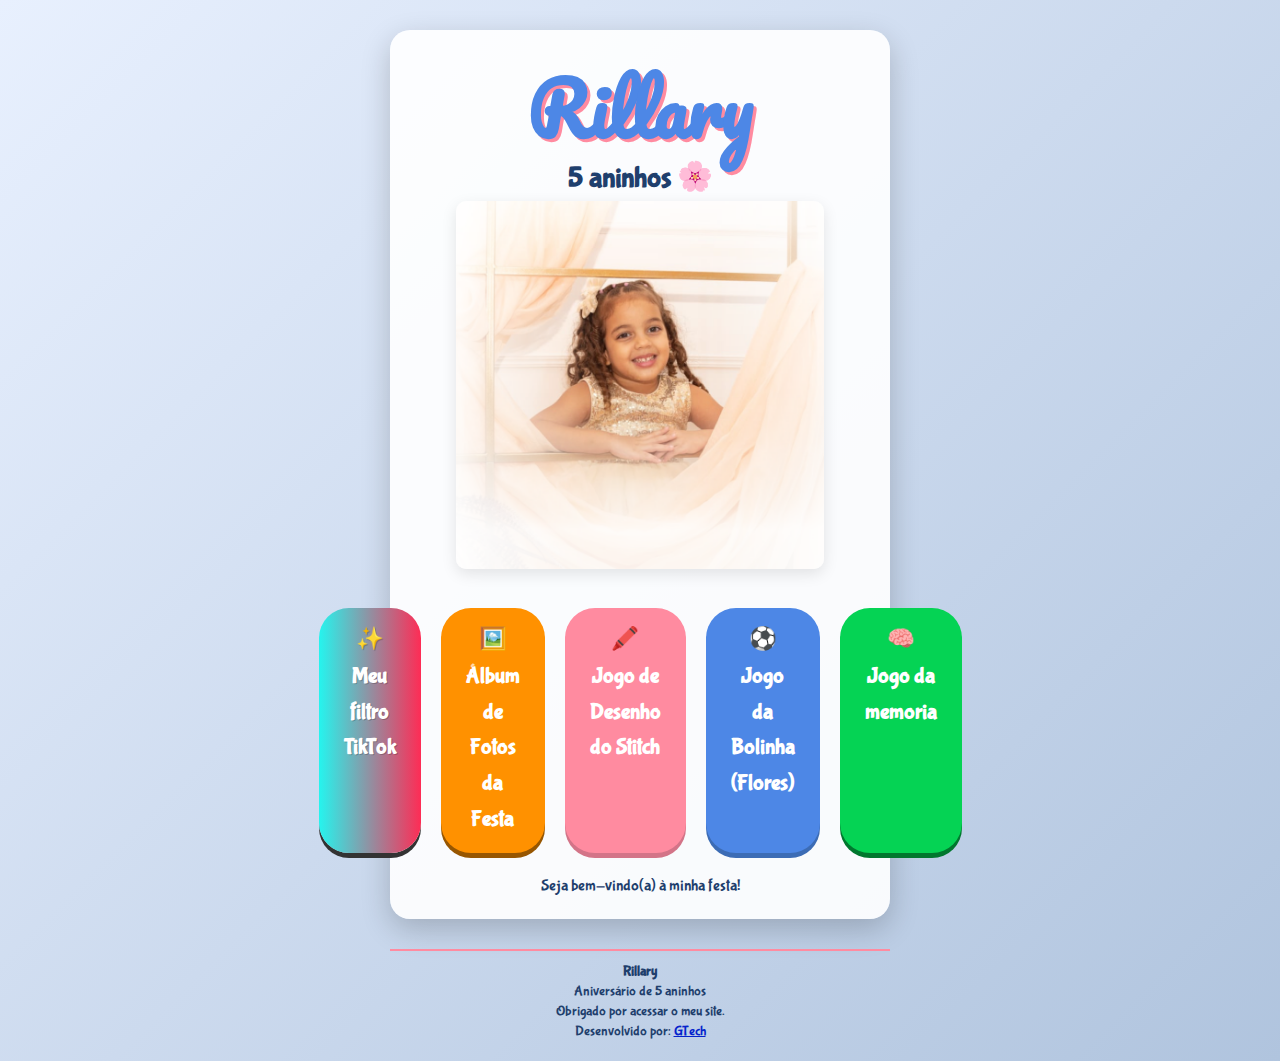
<file: index.html>
<!DOCTYPE html>
<html lang="pt-BR">
<head>
    <meta charset="UTF-8">
    <meta name="viewport" content="width=device-width, initial-scale=1.0">
    <title>Rillary 5 Anos! Ohana💙</title>
    <link rel="stylesheet" href="style.css">
    <link href="https://fonts.googleapis.com/css2?family=Pacifico&family=Bubblegum+Sans&display=swap" rel="stylesheet">
</head>
<body class="menu-body">

    <main class="menu-container">
        
        <div class="title-section">
            <h1 class="rillary-name">Rillary</h1>
            <h2 class="age-text">5 aninhos 🌸</h2>
        </div>
        
        <div class="stitch-image-container">
            <img src="images/img3.png" alt="Stitch acenando" class="stitch-image">
        </div>
<div class="button-group">
        <a href="https://vt.tiktok.com/ZSf7M125v/" class="game-button" style="background: linear-gradient(90deg, #25F4EE 0%, #FE2C55 100%); box-shadow: 0 5px 0 #333333; color: #FFFFFF; text-shadow: 1px 1px 0 rgba(0,0,0,0.2);">
    ✨ Meu filtro TikTok
</a>
            <a href="album.html" class="game-button pink-button" style="background-color: #ff9100; box-shadow: 0 5px 0 #975601;">
                🖼️ Álbum de Fotos da Festa
            </a>
            <a href="drawing.html" class="game-button pink-button">
                🖍️ Jogo de Desenho do Stitch
            </a>
            <a href="ball_game.html" class="game-button blue-button">
                ⚽ Jogo da Bolinha (Flores)
            </a>
            <a href="memoria.html" class="game-button pink-button" style="background-color: #05d354; box-shadow: 0 5px 0 #01772e;">
                🧠 Jogo da memoria
            </a>
        </div>

        <p class="aloha-message">Seja bem-vindo(a) à minha festa!</p>

    </main>

    <footer class="main-footer">
        <p><strong>Rillary</strong></p>
        <p>Aniversário de 5 aninhos</p>
        <p>Obrigado por acessar o meu site.</p>
        <p>Desenvolvido por: <a href="https://wa.me/qr/7UJXOZI2AEMBL1" class="GTech-name" target="_blank">GTech</a></p>
    </footer>
    
    <script src="script-menu.js"></script>
</body>

</html>
</file>
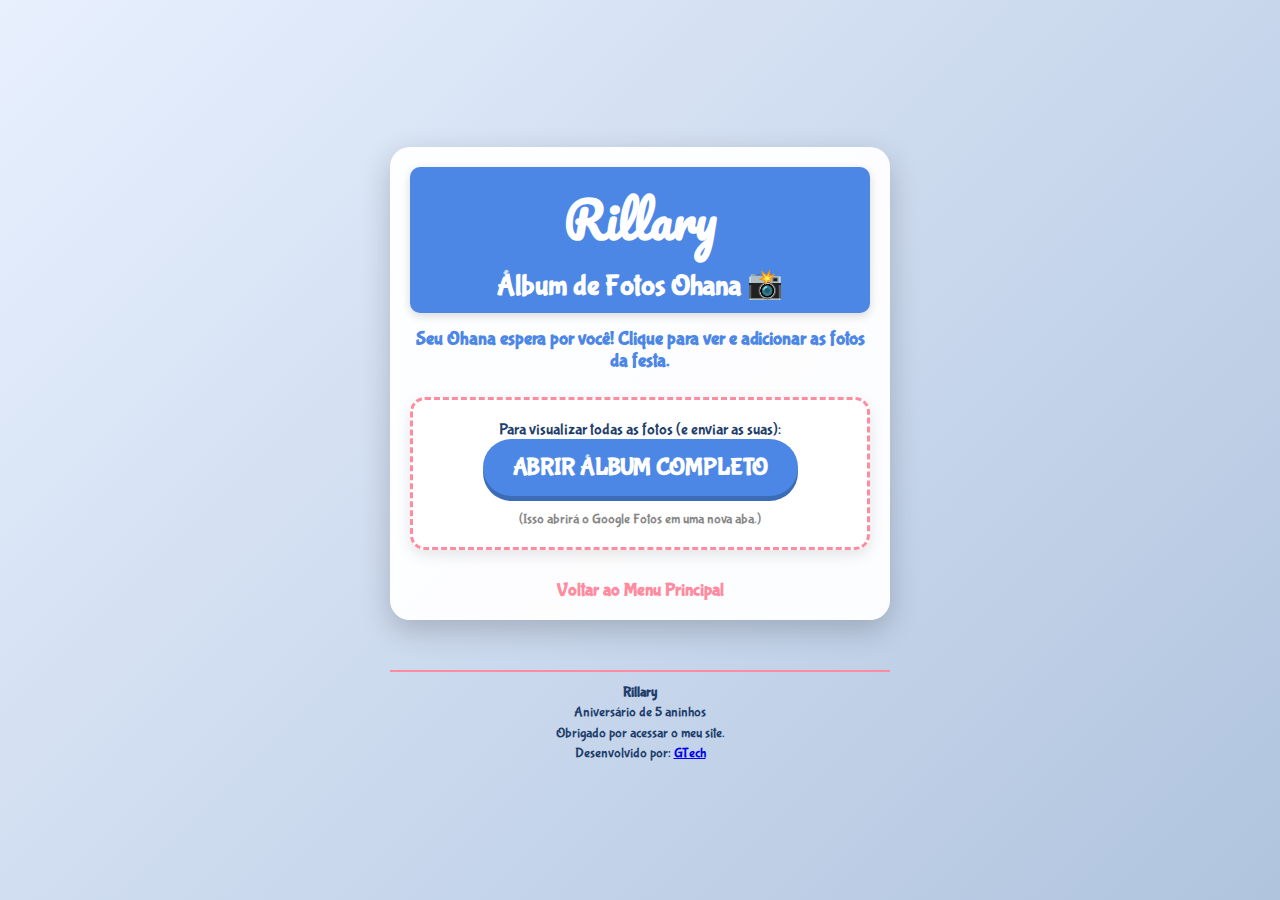
<file: album.html>
<!DOCTYPE html>
<html lang="pt-BR">
<head>
    <meta charset="UTF-8">
    <meta name="viewport" content="width=device-width, initial-scale=1.0">
    <title>Álbum de Fotos Ohana | Rillary 5 Anos</title>
    <link rel="stylesheet" href="src/styles.css"> 
    
    <link href="https://fonts.googleapis.com/css2?family=Pacifico&family=Bubblegum+Sans&display=swap" rel="stylesheet">
</head>
<body>

    <div class="game-page-container">
        
        <header class="game-header">
            <h1 class="rillary-name" style="font-size: 3rem; margin: 0; color: white; text-shadow: none;">Rillary</h1>
            <h2 class="age-text" style="color: white; margin-top: 5px;">Álbum de Fotos Ohana 📸</h2>
        </header>

        <h4 style="margin-bottom: 25px; color: var(--color-blue-main); font-size: 1.2rem;">
            Seu Ohana espera por você! Clique para ver e adicionar as fotos da festa.
        </h4>

        <div class="album-access-area">
            
            <p class="instruction-text">
                Para visualizar todas as fotos (e enviar as suas):
            </p>
            
            <a 
                href="https://photos.app.goo.gl/1CgTjC9t36brk7Qq9"
                target="_blank"
                class="album-button-large">
                ABRIR ÁLBUM COMPLETO
            </a>
            
            <p style="margin-top: 15px; font-size: 0.9em; color: #888;">
                (Isso abrirá o Google Fotos em uma nova aba.)
            </p>

        </div>
        
        <a href="index.html" class="home-link">Voltar ao Menu Principal</a>
    </div>

    <footer class="main-footer">
        <p><strong>Rillary</strong></p>
        <p>Aniversário de 5 aninhos</p>
        <p>Obrigado por acessar o meu site.</p>
        <p>Desenvolvido por: <a href="https://wa.me/qr/7UJXOZI2AEMBL1" class="GTech-name" target="_blank">GTech</a></p>
    </footer>

</body>
</html>
</file>
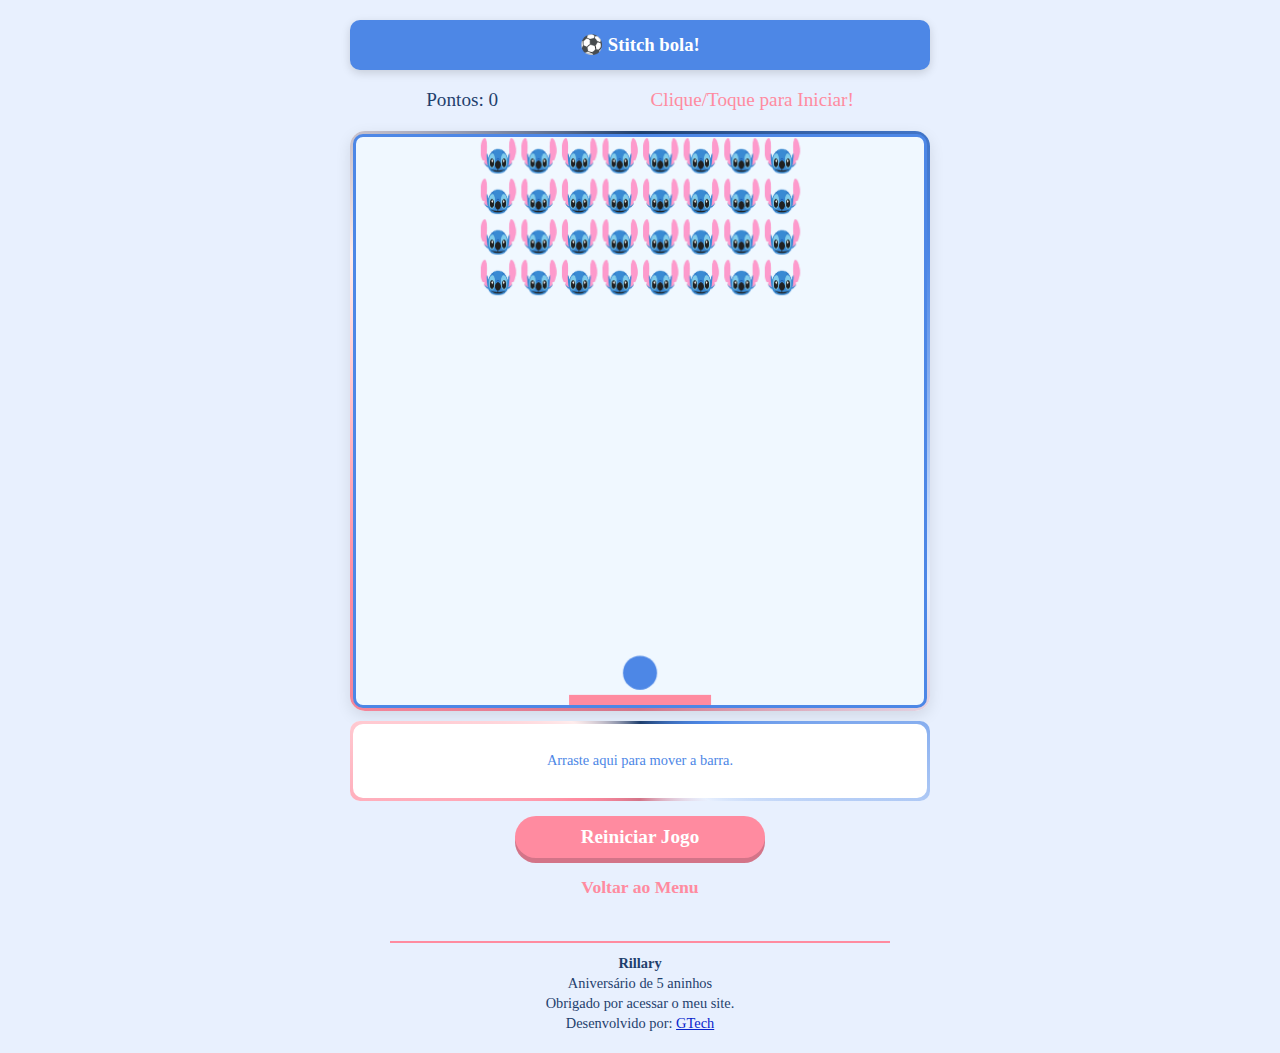
<file: ball_game.html>
<!DOCTYPE html>
<html lang="pt-BR">
<head>
    <meta charset="UTF-8">
    <meta name="viewport" content="width=device-width, initial-scale=1.0">
    <title>Stitch bola! | Rillary 5 Anos</title>
    <link rel="stylesheet" href="style.css">
</head>
<body>

    <div class="game-page-container">
        
        <header class="game-header">
            <h3>⚽ Stitch bola! </h3>
        </header>

        <div class="info-bar" style="margin-bottom: 15px; display: flex; justify-content: space-around; width: 100%;">
            <span id="score" style="font-size: 1.2rem;">Pontos: 0</span>
            <span id="game-status" style="font-size: 1.2rem; color: var(--color-pink-main);">Clique para Iniciar!</span>
        </div>

        <div class="game-area-wrapper" style="aspect-ratio: 1 / 1;">
            <canvas id="bouncing-ball-canvas"></canvas>
        </div>

        <div id="control-zone">
            <p style="font-size: 0.9em; margin: 5px; color: var(--color-blue-main);">Arraste aqui para mover a barra.</p>
        </div>

        <button id="restart-button" class="game-button pink-button" style="margin-top: 15px; font-size: 1.2rem; padding: 10px 30px; display: none;">Reiniciar Jogo</button>
        
        <a href="index.html" class="home-link">Voltar ao Menu</a>
    </div>

    <center>
        <footer class="main-footer">
            <p><strong>Rillary</strong></p>
            <p>Aniversário de 5 aninhos</p>
            <p>Obrigado por acessar o meu site.</p>
            <p>Desenvolvido por: <a href="https://wa.me/qr/7UJXOZI2AEMBL1" class="GTech-name" target="_blank">GTech</a></p>
        </footer>
    </center>

    <script src="script-ball.js"></script>
</body>
</html>
</file>
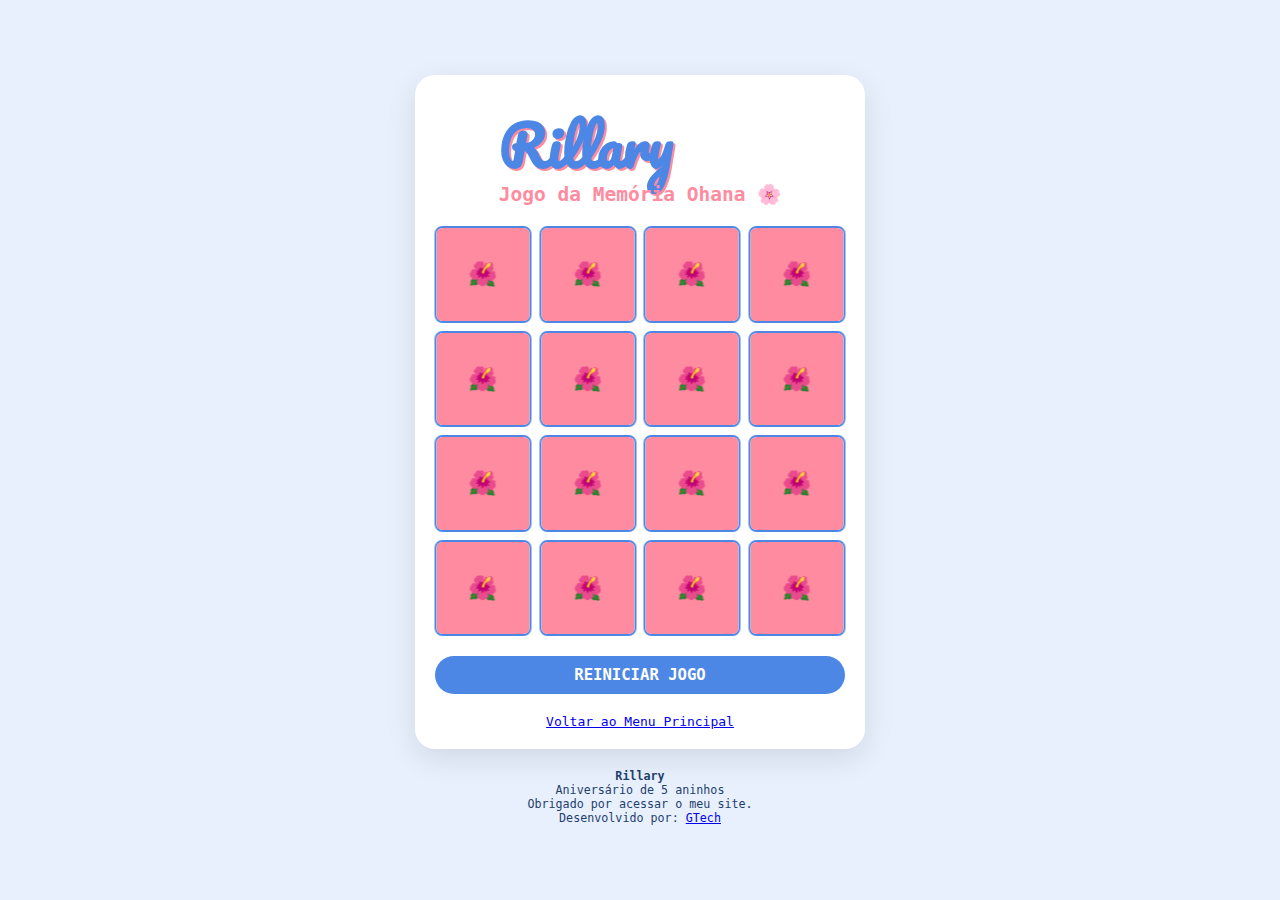
<file: memoria.html>
<!DOCTYPE html>
<html lang="pt-br">
<head>
  <meta charset="UTF-8">
  <meta name="viewport" content="width=device-width, initial-scale=1.0">
  <title>Jogo Da Memória - Rillary</title>
  <link rel="stylesheet" href="./src/styles/reset.css">
  <link rel="stylesheet" href="./src/styles/main.css">
  <link href="https://fonts.googleapis.com/css2?family=Pacifico&family=Bubblegum+Sans&display=swap" rel="stylesheet">
</head>
<body>
  <div class="container">
    <div class="title-section">
      <h1 class="rillary-name">Rillary</h1>
      <h2 class="age-text">Jogo da Memória Ohana 🌸</h2>
    </div>
    <div class="game"></div>
    <button class="reset" onclick="window.location.reload()">REINICIAR JOGO</button>


        <a href="index.html" class="home-link">Voltar ao Menu Principal</a>
    </div>

  <footer class="main-footer">
        <p><strong>Rillary</strong></p>
        <p>Aniversário de 5 aninhos</p>
        <p>Obrigado por acessar o meu site.</p>
        <p>Desenvolvido por: <a href="https://wa.me/qr/7UJXOZI2AEMBL1" class="GTech-name" target="_blank">GTech</a></p>
    </footer>

  <script src="./src/scripts/engine.js" defer></script>
</body>
</html>
</file>
<file: style.css>
/* Paleta de Cores e Fontes */
:root {
    --color-blue-main: #4D87E6;    /* Azul primário do Stitch */
    --color-pink-main: #FF8BA0;    /* Rosa da Angel e Destaques */
    --color-tropical-yellow: #FFD700;
    --color-background: #E8F0FE;
    --color-text-dark: #1F3F6D;
}

* {
    box-sizing: border-box;
    margin: 0;
    padding: 0;
    font-family: 'Bubblegum Sans', cursive;
}

body {
    background: var(--color-background);
    color: var(--color-text-dark);
    line-height: 1.6;
    min-height: 100vh;
    padding: 10px;
}

/* ---------------------------------- */
/* ESTILO DA TELA INICIAL (index.html) */
/* ---------------------------------- */

.menu-body {
    background: linear-gradient(135deg, var(--color-background), #B0C4DE); /* Fundo suave */
    display: flex;
    flex-direction: column; /* Altera para permitir que o rodapé fique abaixo */
    justify-content: center;
    align-items: center;
}

.menu-container {
    text-align: center;
    max-width: 500px;
    padding: 20px;
    border-radius: 20px;
    background-color: rgba(255, 255, 255, 0.9);
    box-shadow: 0 10px 30px rgba(0, 0, 0, 0.2);
    margin: 20px auto 0; /* Ajuste para não empurrar o footer */
}

.rillary-name {
    font-family: 'Pacifico', cursive;
    font-size: 4.5rem;
    color: var(--color-blue-main);
    text-shadow: 3px 3px 0px var(--color-pink-main);
    opacity: 0; /* Inicia escondido para animação JS */
    transform: translateY(-20px);
    transition: opacity 0.8s ease-out, transform 0.8s ease-out;
}

.age-text {
    font-size: 1.8rem;
    color: var(--color-text-dark);
    margin-top: -10px;
    opacity: 0; /* Inicia escondido para animação JS */
    transform: translateY(-20px);
    transition: opacity 0.8s ease-out, transform 0.8s ease-out;
}

/* Animação Pulsante para o Stitch (Referenciado no JS) */
@keyframes pulse {
    0% {
        transform: scale(1);
    }
    100% {
        transform: scale(1.03);
        box-shadow: 0 0 10px var(--color-pink-main), 0 0 5px var(--color-blue-main);
    }
}

.stitch-image {
    max-width: 80%;
    height: auto;
    border-radius: 10px;
    box-shadow: 0 5px 15px rgba(0, 0, 0, 0.1);
    transition: transform 0.3s ease;
}

.stitch-image.pulse {
    animation: pulse 1.5s infinite alternate;
}

.button-group {
    display: flex;
    flex-direction: column;
    gap: 15px;
    margin-top: 30px;
}

.game-button {
    text-decoration: none;
    padding: 15px 25px;
    border-radius: 30px;
    font-size: 1.4rem;
    font-weight: bold;
    color: white;
    box-shadow: 0 4px 0 rgba(0, 0, 0, 0.2);
    transition: all 0.2s ease-in-out;
    border: none;
    cursor: pointer;
}

.pink-button {
    background-color: var(--color-pink-main);
    box-shadow: 0 5px 0 #D37488;
}

.blue-button {
    background-color: var(--color-blue-main);
    box-shadow: 0 5px 0 #3C6CB5;
}

.game-button:hover {
    transform: translateY(-2px);
    box-shadow: 0 7px 0 rgba(0, 0, 0, 0.2);
}

.game-button:active {
    transform: translateY(3px);
    box-shadow: 0 2px 0 rgba(0, 0, 0, 0.2);
}

/* ---------------------------------- */
/* ESTILO COMUM PARA JOGOS */
/* ---------------------------------- */

.game-page-container {
    padding: 10px;
    max-width: 600px;
    margin: 0 auto;
    text-align: center
    ;
}

.game-header {
    background-color: var(--color-blue-main);
    color: white;
    padding: 10px;
    border-radius: 10px;
    margin-bottom: 15px;
    box-shadow: 0 3px 10px rgba(0, 0, 0, 0.15);
}

.home-link {
    display: block;
    margin-top: 15px;
    font-size: 1.1rem;
    color: var(--color-pink-main);
    text-decoration: none;
    font-weight: bold;
}

/* ---------------------------------- */
/* NOVO ESTILO PARA O RODAPÉ (FOOTER) */
/* ---------------------------------- */
.main-footer {
    width: 100%;
    max-width: 500px;
    margin-top: 30px;
    padding: 10px;
    border-top: 2px solid var(--color-pink-main);
    color: var(--color-text-dark);
    font-size: 0.9rem;
    line-height: 1.4;
    text-align: center;
}

.GTech-name {
    /* Cor verde neon escuro */
    color: #0624cc; 
   
}

/* ---------------------------------- */
/* NOVO ESTILO PARA O JOGO DE DESENHO */
/* ---------------------------------- */

.drawing-controls {
    /* Garante espaçamento entre os botões Limpar e Salvar */
    display: flex;
    justify-content: center;
    gap: 20px; 
    margin: 15px 0;
}

.palette {
    display: flex;
    justify-content: center;
    gap: 10px;
    margin-bottom: 20px;
    flex-wrap: wrap; 
}

.color-swatch, .color-picker-button {
    width: 45px; /* Tamanho maior para clique fácil no celular */
    height: 45px;
    border: 3px solid white;
    border-radius: 8px; 
    cursor: pointer;
    transition: transform 0.2s, box-shadow 0.2s;
    box-shadow: 0 2px 5px rgba(0, 0, 0, 0.2);
}

.color-picker-button {
    border-radius: 50%; /* Círculo */
    background-color: #ffffff; 
    display: flex;
    align-items: center;
    justify-content: center;
    font-size: 20px;
    color: var(--color-text-dark);
    position: relative;
    overflow: hidden; /* Esconde a caixa do input:color */
}

.drawing-layer {
    position: absolute; /* Coloca o canvas superior sobre o inferior */
    top: 0;
    left: 0;
    width: 100%;
    height: 100%;
    /* Garante que o background-canvas fique no fundo (z-index baixo) */
    z-index: 1; 
}

.color-swatch.selected, .color-picker-button.selected {
    transform: scale(1.1);
    box-shadow: 0 0 10px 3px var(--color-tropical-yellow); /* Destaque na cor selecionada */
}

/* Posiciona o input:color sobre o círculo para abri-lo */
#color-input {
    position: absolute;
    width: 150%;
    height: 150%;
    opacity: 0;
    cursor: pointer;
}

.game-area-wrapper {
    position: relative;
    margin: 0 auto;
    padding: 10px;
    background-color: white;
    border-radius: 15px;
    box-shadow: 0 5px 15px rgba(0, 0, 0, 0.1);
    width: 100%;
    max-width: 600px;
    aspect-ratio: 1 / 1; /* Exemplo: define um aspecto quadrado, se a imagem for 1:1 */
}

#drawing-canvas {
    display: block;
    max-width: 100%;
    z-index: 2;
}

/* Estilo da grade de seleção de imagens */
.image-selection-grid {
    display: grid;
    /* 2 colunas em celular, ajusta para 4 ou mais em desktop */
    grid-template-columns: repeat(auto-fit, minmax(80px, 1fr)); 
    gap: 10px;
    margin-bottom: 20px;
}

.image-option {
    border: 3px solid var(--color-background);
    border-radius: 10px;
    cursor: pointer;
    transition: transform 0.3s, border-color 0.3s;
    overflow: hidden;
}

.image-option img {
    width: 100%;
    height: auto;
    display: block;
    border-radius: 5px;
}

.image-option.selected {
    border-color: var(--color-pink-main);
    transform: scale(1.05);
    box-shadow: 0 0 10px rgba(255, 139, 160, 0.7);
}


/* ---------------------------------- */
/* ESTILO PARA QUEBRA-CABEÇA */
/* ---------------------------------- */
.puzzle-area {
    display: grid;
    width: 100%;
    position: relative;
    margin: 0 auto;
    box-shadow: 0 0 10px rgba(0, 0, 0, 0.2);
}

.puzzle-piece {
    border: 1px solid rgba(255, 255, 255, 0.5); /* Borda clara entre as peças */
    transition: transform 0.1s;
    cursor: grab;
    touch-action: none; /* Essencial para toque no mobile */
}

.puzzle-piece.dragging {
    opacity: 0.5;
    z-index: 1000;
}


/* 💻 Mídia Query para Tablets e Desktops (Responsividade) */
@media (min-width: 600px) {
    .button-group {
        flex-direction: row; 
        justify-content: center;
        gap: 20px;
    }
    
    .image-selection-grid {
        grid-template-columns: repeat(5, 1fr); /* 5 colunas em desktop */
    }
}

/* Garante que o Canvas ocupe todo o espaço do wrapper */
#bouncing-ball-canvas {
    width: 100%;
    height: 100%;
    display: block;
    border-radius: 10px;
    background-color: #f0f8ff; /* Fundo levemente azul/branco */
    border: 3px solid var(--color-blue-main);
}

/* Centralização do Botão de Reiniciar após Game Over */
/* Remove a animação de hover/active quando o botão está visível no Game Over */
#restart-button {
    /* Garante que o botão não 'pule' mesmo se houver animações na classe .game-button */
    transform: none !important;
    box-shadow: 0 5px 0 #D37488 !important; 
    transition: none !important;
    display: block !important; /* Força o botão a se comportar como um bloco para que margin: 0 auto funcione */
    width: 250px; /* Defina uma largura fixa ou máxima para que a margem automática funcione */
    margin: 15px auto 0 auto; /* Centraliza horizontalmente: 0 auto */
    
}

#restart-button:hover {
    transform: none !important;
}

/* O container principal (game-page-container) já deve centralizar os itens de bloco */

/* Paleta de Cores e Fontes */
:root {
    --color-blue-main: #4D87E6;    /* Azul primário do Stitch */
    --color-pink-main: #FF8BA0;    /* Rosa da Angel e Destaques */
    --color-tropical-yellow: #FFD700;
    --color-background: #E8F0FE;
    --color-text-dark: #1F3F6D;
}

* {
    box-sizing: border-box;
    margin: 0;
    padding: 0;
    font-family: 'Bubblegum Sans', cursive;
}

body {
    background: var(--color-background);
    color: var(--color-text-dark);
    line-height: 1.6;
    min-height: 100vh;
    padding: 10px;
}

/* --- TELA INICIAL --- */

.menu-body {
    background: linear-gradient(135deg, var(--color-background), #B0C4DE);
    display: flex;
    flex-direction: column;
    justify-content: center;
    align-items: center;
}

.menu-container {
    text-align: center;
    max-width: 500px;
    padding: 20px;
    border-radius: 20px;
    background-color: rgba(255, 255, 255, 0.9);
    box-shadow: 0 10px 30px rgba(0, 0, 0, 0.2);
    margin: 20px auto 0;
}

.rillary-name {
    font-family: 'Pacifico', cursive;
    font-size: 4.5rem;
    color: var(--color-blue-main);
    text-shadow: 3px 3px 0px var(--color-pink-main);
    opacity: 0; 
    transform: translateY(-20px);
    transition: opacity 0.8s ease-out, transform 0.8s ease-out;
}

.age-text {
    font-size: 1.8rem;
    color: var(--color-text-dark);
    margin-top: -10px;
    opacity: 0; 
    transform: translateY(-20px);
    transition: opacity 0.8s ease-out, transform 0.8s ease-out;
}

/* --- ESTILO COMUM --- */

.game-page-container {
    padding: 10px;
    max-width: 600px;
    margin: 0 auto;
    text-align: center;
}

.game-header {
    background-color: var(--color-blue-main);
    color: white;
    padding: 10px;
    border-radius: 10px;
    margin-bottom: 15px;
    box-shadow: 0 3px 10px rgba(0, 0, 0, 0.15);
}

.game-button {
    text-decoration: none;
    padding: 15px 25px;
    border-radius: 30px;
    font-size: 1.4rem;
    font-weight: bold;
    color: white;
    box-shadow: 0 4px 0 rgba(0, 0, 0, 0.2);
    transition: all 0.2s ease-in-out;
    border: none;
    cursor: pointer;
}

.game-button:hover {
    transform: translateY(-2px);
    box-shadow: 0 7px 0 rgba(0, 0, 0, 0.2);
}

.pink-button {
    background-color: var(--color-pink-main);
    box-shadow: 0 5px 0 #D37488;
}

.blue-button {
    background-color: var(--color-blue-main);
    box-shadow: 0 5px 0 #3C6CB5;
}


/* --- RODAPÉ --- */
.main-footer {
    width: 100%;
    max-width: 500px;
    margin-top: 30px;
    padding: 10px;
    border-top: 2px solid var(--color-pink-main);
    color: var(--color-text-dark);
    font-size: 0.9rem;
    line-height: 1.4;
    text-align: center;
}

.gtech-name {
    color: #39FF14; 
    font-weight: bold;
    text-shadow: 0 0 5px rgba(57, 255, 20, 0.5);
}

/* --- FERRAMENTAS DE DESENHO --- */

.drawing-controls {
    display: flex;
    justify-content: center;
    gap: 20px; 
    margin: 15px 0;
}

.palette {
    display: flex;
    justify-content: center;
    gap: 10px;
    margin-bottom: 20px;
    flex-wrap: wrap; 
}

.color-swatch, .color-picker-button {
    width: 45px; 
    height: 45px;
    border: 3px solid white;
    border-radius: 8px; 
    cursor: pointer;
    box-shadow: 0 2px 5px rgba(0, 0, 0, 0.2);
}

.color-swatch.selected, .color-picker-button.selected, .tool-button.selected-tool {
    transform: scale(1.1);
    box-shadow: 0 0 10px 3px var(--color-tropical-yellow); 
}

/* --- CANVAS LAYERS (DESENHO) --- */
.game-area-wrapper {
    position: relative; 
    margin: 0 auto;
    padding: 10px;
    background-color: white;
    border-radius: 15px;
    box-shadow: 0 5px 15px rgba(0, 0, 0, 0.1);
    width: 100%;
    max-width: 600px; 
    aspect-ratio: 1 / 1; 
}

.drawing-layer {
    position: absolute; 
    top: 0;
    left: 0;
    width: 100%;
    height: 100%;
    z-index: 1; 
}

#drawing-canvas {
    z-index: 3; 
}

/* --- CONTROLES DE IMAGEM/TAMANHO --- */

.image-selection-grid {
    display: grid;
    grid-template-columns: repeat(auto-fit, minmax(80px, 1fr));
    gap: 10px;
    margin-bottom: 20px;
}

.image-option.selected {
    border-color: var(--color-pink-main);
    transform: scale(1.05);
    box-shadow: 0 0 10px rgba(255, 139, 160, 0.7);
}

.size-button.selected-size {
    border: 3px solid var(--color-tropical-yellow) !important;
}

/* --- JOGO DA BOLINHA --- */

#bouncing-ball-canvas {
    width: 100%;
    height: 100%;
    display: block;
    border-radius: 10px;
    background-color: #f0f8ff; 
    
}

#restart-button {
    display: block !important; 
    width: 250px; 
    margin: 15px auto 0 auto; 
    
    transform: none !important;
    box-shadow: 0 5px 0 #D37488 !important; 
    transition: none !important;
}

#restart-button:hover {
    transform: none !important;
}

/* --- RESPONSIVIDADE --- */
@media (min-width: 600px) {
    .button-group {
        flex-direction: row; 
        justify-content: center;
        gap: 20px;
    }
}

.aloha-message {
    margin-top: 20px; /* Ajuste o valor conforme necessário */
    text-align: center; /* Opcional: centraliza a frase */
}

/* Estilo para a Zona de Controle Dedicada */
#control-zone {
    width: 100%;
    max-width: 600px;
    height: 80px; /* Altura generosa para o dedo deslizar */
    background-color: rgba(255, 255, 255, 0.5); /* Fundo claro para identificação */
    border: 2px solid var(--color-pink-main);
    border-radius: 10px;
    margin-top: 10px;
    display: flex;
    justify-content: center;
    align-items: center;
}

/* --- CORES PERSONALIZADAS PARA O GRADIENTE --- */
/* Baseado nas cores temáticas já definidas */
:root {
    --color-grad-1-b: #1F3F6D;   /* Azul Forte (Navy) */
    --color-grad-2-b: #4D87E6;   /* Azul Suave (Main Blue) */
    --color-grad-3-b: #E8F0FE;   /* Azul Claro (Light Background) */
    --color-grad-1-p: #D37488;   /* Rosa Forte (Shadow Pink) */
    --color-grad-2-p: #FF8BA0;   /* Rosa Suave (Main Pink) */
    --color-grad-3-p: #FFEDED;   /* Rosa Claro (Very Light Pink) */
}

/* 1. Definição da Animação de Rotação */
@keyframes border-rotate {
    to {
        transform: rotate(360deg);
    }
}

/* 2. Estilo da Borda Giratória (Targeting o Wrapper e a Zona de Controle) */
.game-area-wrapper,
#control-zone {
    /* Remove a borda estática */
    border: none !important; 
    
    position: relative;
    overflow: hidden; /* Importante para esconder as bordas do pseudo-elemento */
    padding: 3px; /* Adiciona espaço para a borda animada */
    
    /* Configuração inicial da animação (opcional, mas bom para consistência) */
    transition: box-shadow 0.3s ease; 
}

/* 3. Criação do Pseudo-Elemento (A Borda Giratória) */
.game-area-wrapper::before,
#control-zone::before {
    content: '';
    position: absolute;
    inset: -20px; /* Expande o gradiente para garantir a cobertura */
    background: conic-gradient(
        var(--color-grad-1-b) 0deg,
        var(--color-grad-2-b) 60deg,
        var(--color-grad-3-b) 120deg,
        var(--color-grad-1-p) 180deg,
        var(--color-grad-2-p) 240deg,
        var(--color-grad-3-p) 300deg,
        var(--color-grad-1-b) 360deg
    );
    
    /* Aplica a animação */
    animation: border-rotate 60s linear infinite;
    
    /* Z-Index baixo para ficar ABAIXO do conteúdo principal */
    z-index: 0;
}

/* 4. Estilo do Conteúdo Principal (Para ficar por cima) */
/* Isso garante que o conteúdo, canvas e cor de fundo fiquem visíveis no centro */
.game-area-wrapper::after,
#control-zone::after {
    content: '';
    position: absolute;
    inset: 3px; /* Define a espessura da borda animada */
    background: white; /* Volta a cor de fundo interna para branco */
    border-radius: inherit;
    z-index: 1; 
}

/* Certifique-se que o Canvas e o texto da zona de controle fiquem no topo */
#bouncing-ball-canvas,
#control-zone p {
    position: relative;
    z-index: 2; 
}

/* Remove a borda estática da zona de controle, se ela estiver lá */
#control-zone {
    width: 100%;
    max-width: 600px;
    height: 80px; 
    background-color: rgba(255, 255, 255, 0.5); 
    border: 2px solid var(--color-pink-main);
    border-radius: 10px;
    margin-top: 10px;
    display: flex;
    justify-content: center;
    align-items: center;
    
    /* NOVO: Impede a seleção e o menu de cópia no toque */
    user-select: none;
    -webkit-user-select: none; /* Para navegadores baseados em WebKit (iOS/Chrome) */
    -moz-user-select: none;    /* Para navegadores baseados em Gecko (Firefox) */
    -ms-user-select: none;     /* Para navegadores baseados em Microsoft */
}
</file>
<file: src/styles.css>
/* Paleta de Cores e Fontes */
:root {
    --color-blue-main: #4D87E6;    /* Azul primário do Stitch */
    --color-pink-main: #FF8BA0;    /* Rosa da Angel e Destaques */
    --color-tropical-yellow: #FFD700;
    --color-background-light: #E8F0FE; /* Fundo Azul Claro */
    --color-text-dark: #1F3F6D;
}

* {
    box-sizing: border-box;
    margin: 0;
    padding: 0;
    font-family: 'Bubblegum Sans', cursive;
}

body {
    /* Fundo gradiente para combinar com a página inicial */
    background: linear-gradient(135deg, var(--color-background-light), #B0C4DE); 
    color: var(--color-text-dark);
    display: flex;
    flex-direction: column;
    justify-content: center;
    align-items: center;
    min-height: 100vh;
    padding: 10px;
}

/* --- TELA INICIAL & PÁGINAS GERAIS --- */

.menu-body {
    background: linear-gradient(135deg, var(--color-background-light), #B0C4DE);
    display: flex;
    flex-direction: column;
    justify-content: center;
    align-items: center;
}

.menu-container {
    text-align: center;
    max-width: 500px;
    padding: 20px;
    border-radius: 20px;
    background-color: rgba(255, 255, 255, 0.9);
    box-shadow: 0 10px 30px rgba(0, 0, 0, 0.2);
    margin: 20px auto 0;
}

.rillary-name {
    font-family: 'Pacifico', cursive;
    font-size: 4.5rem;
    color: var(--color-blue-main);
    text-shadow: 3px 3px 0px var(--color-pink-main);
}

.age-text {
    font-size: 1.8rem;
    color: var(--color-text-dark);
    margin-top: -10px;
}

.stitch-image.pulse {
    animation: pulse 1.5s infinite alternate;
}

@keyframes pulse {
    0% { transform: scale(1); }
    100% { transform: scale(1.03); box-shadow: 0 0 10px var(--color-pink-main), 0 0 5px var(--color-blue-main); }
}

.button-group {
    display: flex;
    flex-direction: column;
    gap: 15px;
    margin-top: 30px;
}

.game-button {
    text-decoration: none;
    padding: 15px 25px;
    border-radius: 30px;
    font-size: 1.4rem;
    font-weight: bold;
    color: white;
    box-shadow: 0 4px 0 rgba(0, 0, 0, 0.2);
    transition: all 0.2s ease-in-out;
    border: none;
    cursor: pointer;
}

.pink-button {
    background-color: var(--color-pink-main);
    box-shadow: 0 5px 0 #D37488;
}

.blue-button {
    background-color: var(--color-blue-main);
    box-shadow: 0 5px 0 #3C6CB5;
}

.game-button:hover {
    transform: translateY(-2px);
    box-shadow: 0 7px 0 rgba(0, 0, 0, 0.2);
}

.home-link {
    display: block;
    margin-top: 15px;
    font-size: 1.1rem;
    color: var(--color-pink-main);
    text-decoration: none;
    font-weight: bold;
}

/* --- RODAPÉ --- */
.main-footer {
    width: 100%;
    max-width: 500px;
    margin-top: 30px;
    padding: 10px;
    border-top: 2px solid var(--color-pink-main);
    color: var(--color-text-dark);
    font-size: 0.9rem;
    line-height: 1.4;
    text-align: center;
}

.gtech-name {
    color: #051ada; 
    font-weight: bold;
    text-shadow: 0 0 5px rgba(57, 255, 20, 0.5);
}

/* --- ESTILOS DE JOGOS & PÁGINAS INTERNAS --- */

.game-page-container {
    padding: 20px;
    max-width: 500px; /* Alinhamento centralizado para álbum e jogos */
    margin: 20px auto;
    text-align: center;
    background-color: rgba(255, 255, 255, 0.95);
    border-radius: 20px;
    box-shadow: 0 10px 30px rgba(0, 0, 0, 0.2);
}

.game-header {
    background-color: var(--color-blue-main);
    color: white;
    padding: 10px;
    border-radius: 10px;
    margin-bottom: 15px;
    box-shadow: 0 3px 10px rgba(0, 0, 0, 0.15);
}

/* --- JOGO DE DESENHO & ALERTA --- */

.drawing-controls {
    display: flex;
    justify-content: center;
    gap: 20px; 
    margin: 15px 0;
}

.palette {
    display: flex;
    justify-content: center;
    gap: 10px;
    margin-bottom: 20px;
    flex-wrap: wrap; 
}

.color-swatch, .color-picker-button {
    width: 45px; 
    height: 45px;
    border: 3px solid white;
    border-radius: 8px; 
    cursor: pointer;
    box-shadow: 0 2px 5px rgba(0, 0, 0, 0.2);
}

.color-swatch.selected, .color-picker-button.selected, .tool-button.selected-tool, .size-button.selected-size {
    transform: scale(1.1);
    box-shadow: 0 0 10px 3px var(--color-tropical-yellow); 
}

.game-area-wrapper {
    position: relative; 
    margin: 0 auto;
    padding: 10px;
    background-color: white;
    border-radius: 15px;
    box-shadow: 0 5px 15px rgba(0, 0, 0, 0.1);
    width: 100%;
    max-width: 600px; 
    aspect-ratio: 1 / 1; 
}

.drawing-layer {
    position: absolute; 
    top: 0;
    left: 0;
    width: 100%;
    height: 100%;
    z-index: 1; 
}

#drawing-canvas {
    z-index: 2; 
}

/* --- JOGO DA BOLINHA --- */

#bouncing-ball-canvas {
    width: 100%;
    height: 100%;
    display: block;
    border-radius: 10px;
    background-color: #f0f8ff; 
    border: 3px solid var(--color-blue-main);
}

#restart-button {
    display: block !important; 
    width: 250px; 
    margin: 15px auto 0 auto; 
    
    transform: none !important;
    box-shadow: 0 5px 0 #D37488 !important; 
    transition: none !important;
}

#restart-button:hover {
    transform: none !important;
}

/* --- JOGO DA MEMÓRIA --- */

.memory-board {
    display: grid;
    grid-template-columns: repeat(4, 1fr);
    gap: 10px;
    max-width: 400px;
    margin: 20px auto;
    perspective: 1000px;
}

.memory-card {
    aspect-ratio: 1 / 1;
    position: relative;
    transform-style: preserve-3d;
    transition: transform 0.5s;
    cursor: pointer;
}

.memory-card.flip {
    transform: rotateY(180deg);
}

.card-front, .card-back {
    width: 100%;
    height: 100%;
    position: absolute;
    backface-visibility: hidden;
    border-radius: 8px;
    border: 3px solid var(--color-blue-main);
}

.card-front {
    background-color: white;
    transform: rotateY(180deg);
    display: flex;
    align-items: center;
    justify-content: center;
}

.card-front img {
    max-width: 90%;
    max-height: 90%;
    border-radius: 4px;
}

.card-back {
    background-color: var(--color-pink-main);
    display: flex;
    align-items: center;
    justify-content: center;
    font-size: 2rem;
    color: white;
}

/* --- PÁGINA DO ÁLBUM --- */

.album-access-area {
    margin-bottom: 30px;
    padding: 20px;
    border: 3px dashed var(--color-pink-main); 
    border-radius: 15px;
    background-color: rgba(255, 255, 255, 0.85);
    box-shadow: 0 5px 15px rgba(0, 0, 0, 0.1);
}

.album-button-large {
    padding: 15px 30px;
    font-size: 1.5em;
    display: inline-block;
    text-decoration: none;
    border-radius: 30px;
    font-weight: bold;
    color: white;
    background-color: var(--color-blue-main);
    box-shadow: 0 5px 0 #3C6CB5;
    transition: all 0.2s ease-in-out;
}

.album-button-large:hover {
    transform: translateY(-2px);
    box-shadow: 0 7px 0 #3C6CB5;
}

/* --- RESPONSIVIDADE --- */
@media (min-width: 600px) {
    .button-group {
        flex-direction: row; 
        justify-content: center;
        gap: 20px;
    }
}
</file>
<file: src/styles/main.css>
body {
  display: flex;
  flex-direction: column;
  justify-content: center;
  align-items: center;
  min-height: 100vh;
  background: #E8F0FE; /* Azul claro de fundo */
  user-select: none;
}

.container {
  display: flex;
  flex-direction: column;
  align-items: center;
  gap: 20px;
  background: #fff;
  padding: 20px;
  border-radius: 20px;
  box-shadow: 0 10px 30px rgba(0, 0, 0, 0.1);
  width: 95%;
  max-width: 450px;
}

.rillary-name {
  font-family: 'Pacifico', cursive;
  font-size: 3.5em;
  color: #4D87E6; /* Azul Stitch */
  text-shadow: 2px 2px 0px #FF8BA0;
}

.age-text {
  font-size: 1.5em;
  color: #FF8BA0; /* Rosa Angel */
  margin-top: -10px;
}

.game {
  width: 100%;
  display: grid;
  grid-template-columns: repeat(4, 1fr); /* 4 colunas responsivas [cite: 146] */
  gap: 8px;
  perspective: 500px;
}

.item {
  aspect-ratio: 1 / 1;
  display: flex;
  align-items: center;
  justify-content: center;
  background-color: #fff;
  border: 2px solid #4D87E6;
  border-radius: 8px;
  transform: rotateY(180deg);
  transition: 0.25s;
  cursor: pointer;
  position: relative;
  overflow: hidden;
}

.item img {
  width: 90%;
  height: 90%;
  object-fit: cover;
  border-radius: 5px;
  backface-visibility: hidden;
}

.item::after {
  content: "🌺";
  position: absolute;
  inset: 0;
  background: #FF8BA0; /* Fundo Rosa nas cartas fechadas [cite: 102] */
  display: flex;
  align-items: center;
  justify-content: center;
  font-size: 1.8em;
  transition: 0.25s;
  transform: rotateY(0deg);
  backface-visibility: hidden;
}

.item.boxOpen {
  transform: rotateY(0deg);
}

.boxOpen::after,
.boxMatch::after {
  transform: rotateY(180deg);
}

.reset {
  padding: 10px 20px;
  width: 100%;
  color: #fff;
  background-color: #4D87E6;
  border: none;
  border-radius: 25px;
  font-size: 1.2em;
  font-weight: 600;
  cursor: pointer;
}

.main-footer {
  margin-top: 20px;
  text-align: center;
  color: #1F3F6D;
  font-size: 0.9em;
}

.gtech-name { color: #39FF14; font-weight: bold; } /* Verde neon [cite: 130] */
</file>
